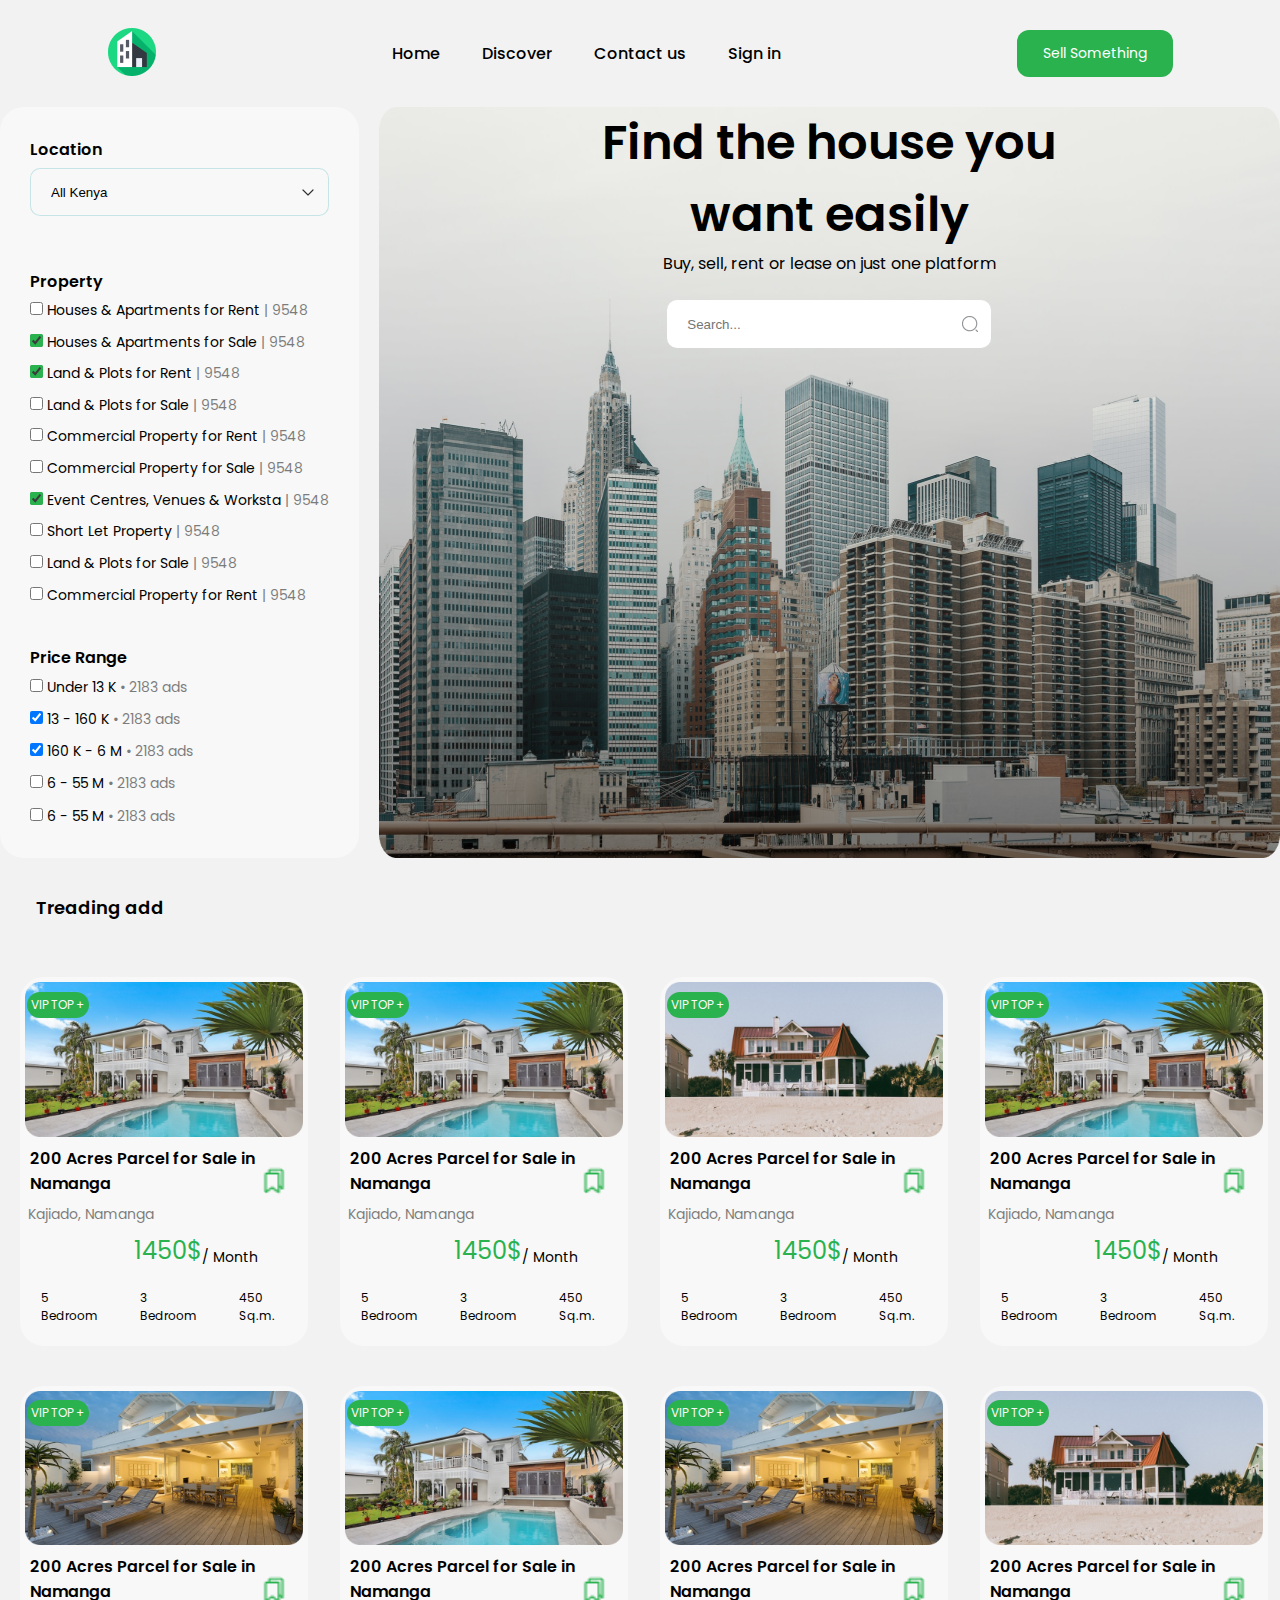
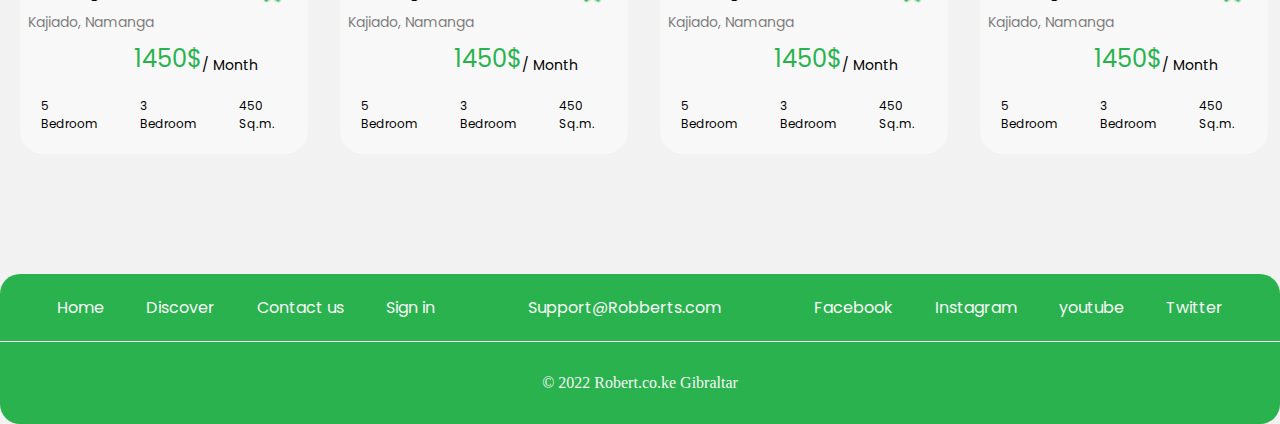
<file: index.html>
<!DOCTYPE html>
<html lang="en">
<head>
    <meta charset="UTF-8">
    <meta name="viewport" content="width=device-width, initial-scale=1.0">
    <meta property="og:url" content="nana1313.github.io/intermediate-exam/" />
    <meta property="og:type" content="shop" />
    <meta property="og:title" content="Smart Academy intermediate exam" />
    <meta property="og:description" content="This is my web-site for exam" />
    <meta property="og:image" content="https://github.com/nana1313/intermediate-exam/blob/main/img/cityPhoto.png?raw=true" />
    <meta name="description" content="Author: N.D. Author, Category: House Shop, Length: 2 pages">
    <meta name="google-site-verification" content="+nxGUDJ4QpAZ5l9Bsjdi102tLVC21AIh5d1Nl23908vVuFHs34=">
    <meta name="robots" content="noindex,nofollow">
    <link rel="shortcut icon" href="img/apartment_Icon.png" type="image/x-icon">
    <link rel="stylesheet" href="style.css">
    <title>FindHouse</title>
</head>
<body>
    <header class="header_container">
         <a href="index.html" > <img class="site-icon" src="img/apartment_Icon.png" alt="apartment_Icon"> </a>
         <img class="search-icon" src="img/search_icon.png" alt="search_icon">
        <ul class="nav_bar">
            <li>
                <a class="nav_bar_a" href="index.html">Home</a>
            </li>
            <li>
                <a class="nav_bar_a"  href="#discover">Discover</a>
            </li>
            <li>
                <a class="nav_bar_a"  href="#contactus">Contact us</a>
            </li>
            <li>
                <a class="nav_bar_a"  href="#signin">Sign in</a>
            </li>
        </ul>
        
        <button class="header-button">Sell Something</button>
    </header>
    
    <main class="main_container">

    <section class="section_1">

 
    <div class="Location">
            <h4>
                Location
            </h4>
            <select class="location-drop-down" name="location" id="location">
                <option value="">All Kenya</option>
                <option value="">Tbilisi</option>
                <option value="">Batumi</option>
                <option value="">Rustavi</option>
                <option value="">Kutaisi</option>
                <option value="">Zugdidi</option>
                <option value="">Ozurgeti</option>
            </select>

            <h4 class="property"> Property</h4>
            
            <div class="check_1" >
            <div>
                <input id="check" type="checkbox" id="vehicle1" name="vehicle1" value="Bike">
                <label for="vehicle1"> Houses & Apartments for Rent
                    <span>| 9548</span></label><br> </div>
                <div>
                <input type="checkbox" id="Apartments" name="Apartments" value="Apartments" checked>
                <label for="vehicle2"> Houses & Apartments for Sale
                    <span>| 9548</span> </label><br></div>  
                    <div>
                <input type="checkbox" id="Plots" name="Plots" value="Plots" checked>
                <label for="vehicle3">Land & Plots for Rent
                    <span>| 9548</span></label><br></div>
                    <div>
                <input type="checkbox" id="Plots1" name="Plots" value="Plots">
                <label for="vehicle1"> Land & Plots for Sale
                    <span>| 9548</span></label><br></div>
                    <div>
                <input type="checkbox" id="Commercial" name="Commercial" value="Commercial">
                <label for="vehicle2">Commercial Property for Rent
                    <span>| 9548</span></label><br></div>
                    <div>
                <input type="checkbox" id="Commercial" name="Commercial" value="Commercial">
                <label for="vehicle3"> Commercial Property for Sale
                    <span>| 9548</span></label><br></div>
                    <div>
                <input type="checkbox" id="Worksta" name="Worksta" value="Worksta" checked>
                <label for="vehicle3"> Event Centres, Venues & Worksta
                    <span>| 9548</span></label><br></div>
                    <div>
                <input type="checkbox" id="Short" name="Short" value="Short">
                <label for="vehicle3">Short Let Property
                    <span>| 9548</span></label><br></div>
                    <div>
                <input type="checkbox" name="Land" id="Land" value="Land">
                <label for="vehicle3"> Land & Plots for Sale
                    <span>| 9548</span></label><br></div>
                    <div>
                <input type="checkbox" id="Commercial" name="Commercial" value="Commercial">
                <label for="vehicle3"> Commercial Property for Rent
                    <span>| 9548</span></label><br></div>
            </div>

            <h4 class="price-range">
                Price Range
            </h4>

                <div class="check_2">
            <div>
            <input type="checkbox" id="vehicle1" name="vehicle1" value="Bike">
            <label for="vehicle1"> Under 13 K <span>• 2183 ads</span>
                </label><br> </div>
            <div>
            <input type="checkbox" id="vehicle2" name="vehicle2" value="Car" checked>
            <label for="vehicle2"> 13 - 160 K <span>• 2183 ads</span>
                </label><br></div>  
                <div>
            <input type="checkbox" id="vehicle3" name="vehicle3" value="Boat" checked>
            <label for="vehicle3">160 K - 6 M <span>• 2183 ads</span>
                </label><br></div>
                <div>
                <input type="checkbox" id="vehicle1" name="vehicle1" value="Bike">
            <label for="vehicle1"> 6 - 55 M <span>• 2183 ads</span>
                </label><br></div>
                <div>
            <input type="checkbox" id="vehicle2" name="vehicle2" value="Car">
            <label for="vehicle2">6 - 55 M <span>• 2183 ads</span>
                </label><br></div>
            </div> 
        </div>

        <div class="findhouse_image">
            <img class="city-image" src="img/cityPhoto.png" alt="cityPhoto">
            <div class="photo_part">
                <h1>Find the house you <span>want easily</span></h1>
                <p class="photo_text">Buy, sell, rent or lease on just one platform</p>
                <input class="search_place_photo" type="text" id="location-input" placeholder="Search...">
            </div>

        </div>

    </section>
    <h4 class="section2_h4">Treading add</h4>

    <section class="section_2">
        
        <div class="Namanga">
           <a href="index1.html"  target="_blank">
                <img class="Home_all" src="img/Rectangle 541.png" alt="hotel1">
                <p class="Top">VIP TOP +</p>
                <img class="Frame-icon" src="img/Frame (2).png">
                <p class="Destination">200 Acres Parcel for Sale in Namanga</p>
                <p class="Home_name">Kajiado, Namanga</p>
                <p class="Time"><span class="Price_Home">1450$</span class="month">/ Month</p>
                <ul>
                    <li>
                        5 Bedroom
                    </li>
                    <li>
                        3 Bedroom
                    </li>
                    <li>
                        450 Sq.m.
                    </li>
                </ul>
            </a>


        </div>
        <div class="Namanga">
            <a href="index1.html"  target="_blank">
                 <img class="Home_all" src="img/Rectangle 541.png" alt="hotel1">
                 <p class="Top">VIP TOP +</p>
                 <img class="Frame-icon" src="img/Frame (2).png">
                 <p class="Destination">200 Acres Parcel for Sale in Namanga</p>
                 <p class="Home_name">Kajiado, Namanga</p>
                 <p class="Time"><span class="Price_Home">1450$</span>/ Month</p>
                 <ul>
                     <li>
                         5 Bedroom
                     </li>
                     <li>
                         3 Bedroom
                     </li>
                     <li>
                         450 Sq.m.
                     </li>
                 </ul>
             </a>
 
 
         </div>
        <div class="Namanga">
            <a href="index1.html"  target="_blank">
            <img class="Home_all" src="img/Rectangle 520.png" alt="hotel1">
            <p class="Top">VIP TOP +</p>
            <img class="Frame-icon" src="img/Frame (2).png">
            <p class="Destination">200 Acres Parcel for Sale in Namanga</p>
            <p class="Home_name">Kajiado, Namanga</p>
            <p class="Time"><span class="Price_Home">1450$</span>/ Month</p>
            <ul>
                <li>
                    5 Bedroom
                </li>
                <li>
                    3 Bedroom
                </li>
                <li>
                    450 Sq.m.
                </li>
            </ul>
        </a>


        </div>
        <div class="Namanga">
            <a href="index1.html"  target="_blank">
            <img class="Home_all" src="img/Rectangle 541.png" alt="hotel1">
            <p class="Top">VIP TOP +</p>
            <img class="Frame-icon" src="img/Frame (2).png">
            <p class="Destination">200 Acres Parcel for Sale in Namanga</p>
            <p class="Home_name">Kajiado, Namanga</p>
            <p class="Time"><span class="Price_Home">1450$</span>/ Month</p>
            <ul>
                <li>
                    5 Bedroom
                </li>
                <li>
                    3 Bedroom
                </li>
                <li>
                    450 Sq.m.
                </li>
            </ul>
        </a>


        </div>
        <div class="Namanga">
            <a href="index1.html"  target="_blank">
            <img class="Home_all" src="img/Rectangle 519.png" alt="hotel1">
            <p class="Top">VIP TOP +</p>
            <img class="Frame-icon" src="img/Frame (2).png">
            <p  class="Destination">200 Acres Parcel for Sale in Namanga</p>
            <p class="Home_name">Kajiado, Namanga</p>
            <p class="Time"><span class="Price_Home">1450$</span>/ Month</p>
            <ul>
                <li>
                    5 Bedroom
                </li>
                <li>
                    3 Bedroom
                </li>
                <li>
                    450 Sq.m.
                </li>
            </ul>
        </a>


        </div>
        <div class="Namanga">
            <a href="index1.html"  target="_blank">
            <img class="Home_all" src="img/Rectangle 527.png" alt="hotel1">
            <p class="Top">VIP TOP +</p>
            <img class="Frame-icon" src="img/Frame (2).png">
            <p class="Destination">200 Acres Parcel for Sale in Namanga</p>
            <p class="Home_name">Kajiado, Namanga</p>
            <p class="Time"><span class="Price_Home">1450$</span>/ Month</p>
            <ul>
                <li>
                    5 Bedroom
                </li>
                <li>
                    3 Bedroom
                </li>
                <li>
                    450 Sq.m.
                </li>
            </ul>
        </a>


        </div>
        
        <div class="Namanga">
            <a href="index1.html"  target="_blank">
            <img  class="Home_all" src="img/Rectangle 431.png" alt="hotel1">
            <p class="Top">VIP TOP +</p>
            <img class="Frame-icon" src="img/Frame (2).png">
            <p class="Destination">200 Acres Parcel for Sale in Namanga</p>
            <p class="Home_name">Kajiado, Namanga</p>
            <p class="Time"><span class="Price_Home">1450$</span>/ Month</p>
            <ul>
                <li>
                    5 Bedroom
                </li>
                <li>
                    3 Bedroom
                </li>
                <li>
                    450 Sq.m.
                </li>
            </ul>
        </a>


        </div>
        <div class="Namanga">
            <a href="index1.html"  target="_blank">
            <img class="Home_all" src="img/Rectangle 520.png" alt="hotel1">
            <p class="Top">VIP TOP +</p>
            <img class="Frame-icon" src="img/Frame (2).png">
            <p class="Destination">200 Acres Parcel for Sale in Namanga</p>
            <p class="Home_name">Kajiado, Namanga</p>
            <p class="Time"><span class="Price_Home">1450$</span>/ Month</p>
            <ul>
                <li>
                    5 Bedroom
                </li>
                <li>
                    3 Bedroom
                </li>
                <li>
                    450 Sq.m.
                </li>
            </ul>
        </a>


        </div>

    </section>

    </main>
    
        <footer>
            
            <section class="footer_section1">
    
            <div class="footer_nav">
               
                <ul class="footerUL_1">
                    <li>
                        <a href="index.html">Home</a>
                    </li>
                    <li>
                        <a href="index.html">Discover</a>
                </li>
                <li>
                    <a href="index.html">Contact us</a>
                    </li>
                </li>
                <li>
                <a href="index.html">Sign in</a>
                </li>
       
                </ul>
       
        
            <a class="SupportEmail" href="mailto:Support@Robberts.com">Support@Robberts.com</a>
                </a>
       
            <ul class="footerUL_2">
                <li>
                    <a href="index.html">Facebook</a>
                </li>
                <li>
                    <a href="index.html">Instagram</a>
            </li>
            <li>
                <a href="index.html">youtube</a>
                </li>
            </li>
            <li>
            <a href="index.html">Twitter</a>
            </li>
       
            </ul>
           
        </div>
        
       
       
        <P>© 2022 Robert.co.ke Gibraltar</P>

    </section>

    <section class="footer_section2">

        <ul class="footer_icons">
            <li>

                <img src="img/Home_icon.png" alt="Home_all">
                
            </li>
            <li>

                <img src="img/3dcube.png" alt="inbox_icon">
                
            </div>
            <li>

                <img class="plus_icon" src="img/Frame.png" alt="plus_icon">
                
            </div>
            <li>
                <img src="img/message-icon.png" alt="message-icon">
                
            </li>
            <li>
                <img src="img/user_icon.png" alt="user_icon">
                
            </li>

        </ul>
         

       

    </section>
       
       
        </footer>
</body>
</html>
</file>
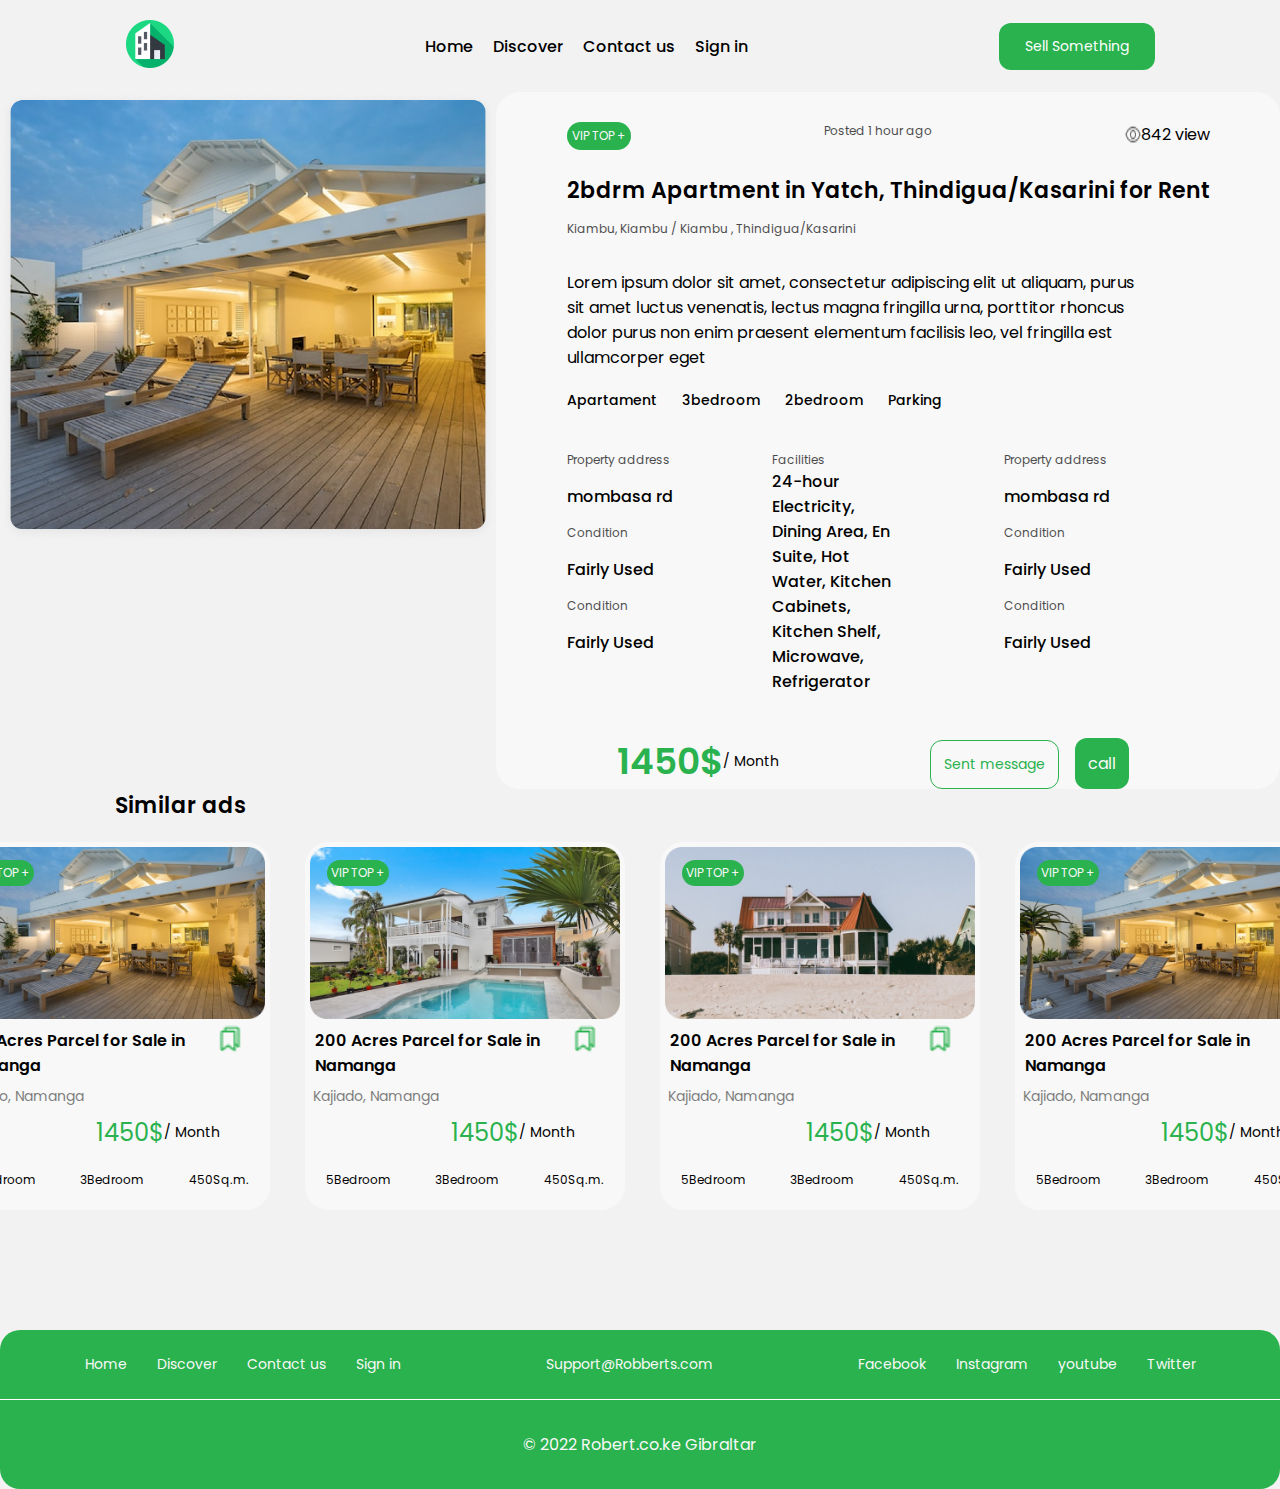
<file: index1.html>
<!DOCTYPE html>
<html lang="en">
<head>
    <meta charset="UTF-8">
    <meta name="viewport" content="width=device-width, initial-scale=1.0">
    <link rel="shortcut icon" href="img/apartment_Icon.png" type="image/x-icon">
    <link rel="stylesheet" href="style1.css">
    <title>Home Internal</title>

</head>
<body>
    <header class="header_container">
        <a href="index.html" > <img class="site-icon" src="img/apartment_Icon.png" alt="apartment_Icon"> </a>

       <ul class="nav_bar">
           <li>
               <a class="nav_bar_a" href="index.html">Home</a>
           </li>
           <li>
               <a class="nav_bar_a"  href="#">Discover</a>
           </li>
           <li>
               <a class="nav_bar_a"  href="#">Contact us</a>
           </li>
           <li>
               <a class="nav_bar_a"  href="#">Sign in</a>
           </li>
       </ul>
       
       <button class="header-button">Sell Something</button>
   </header>
   <main class="main_container">
        <section class="section_1">
            <div class="image-part">

              <img class="main-photo" src="img/Rectangle 431 (1).png" alt="internalHome">
              
            </div>
            <div class="right_side">
                    <div class="top_text">
                        <p class="Top_1"> VIP TOP +</p>
                        <p class="Posted_time"> Posted 1 hour ago</p>
                        <p class="eyeFrame"><img src="img/Frame (1).png" alt="eye-icon" > <span>842 view</span></p>
                    </div>
                   <div class="Paragrap_text">
                        <h2>
                            2bdrm Apartment in Yatch, Thindigua/Kasarini for Rent
                        </h2>
                        <p class="Kiambu" >
                        <span> Kiambu, Kiambu / Kiambu , Thindigua/Kasarini</span>
                        </p>
                        <p class="right_side_bigtext">
                            Lorem ipsum dolor sit amet, consectetur adipiscing elit ut aliquam, purus sit amet luctus venenatis, lectus magna fringilla urna, porttitor rhoncus dolor purus non enim praesent elementum facilisis leo, vel fringilla est ullamcorper eget
                        </p>
                        
                   </div>
                   <div class="right_side_secondUl">
                    <ul>
                        <li>Apartament</li>
                        <li>3bedroom</li>
                        <li>2bedroom</li>
                        <li>Parking</li>
                    </ul>

                   </div>
                <div class="bottom_text">
                   <div class="bottomText-firstcolum">
                    <p><span>Property address</span></p>
                    <p>mombasa rd</p>
                    <p><span>Condition</span></p>
                    <p>Fairly Used</p>
                    <p><span>Condition</span></p>
                    <p>Fairly Used</p>

                   </div>
                   <div class="bottomText-secondcolum">
                    <p><span>Facilities</span></p>
                    <p style="max-width: 133px;"> 24-hour Electricity,
                        Dining Area,
                        En Suite,
                        Hot Water,
                        Kitchen Cabinets,
                        Kitchen Shelf,
                        Microwave,
                        Refrigerator</p>
                    </div>
                 <div class="bottomText-thirdcolum">
                    <p><span>Property address</span></p>
                    <p>mombasa rd</p>
                    <p><span>Condition</span></p>
                    <p>Fairly Used</p>
                    <p><span>Condition</span></p>
                    <p>Fairly Used</p>
                 </div>

                  
                    
                </div>
                <div class="rightSide-bottomPart">


                    <p class="Time"><span class="homePrice">1450$</span>/ Month</p>

                    <div class="bottom_button">
                        <p class="sent_message">Sent message</p>
                        <p class="Call">call</p>
                    </div>
                </div>

            </div>
            </section>
            
           <section>
            <h4>Similar ads</h4>
            <div class="section_2">
                <div class="Namanga">
                    <a href="index1.html"  target="_blank">
                        <img class="Home_all" src="img/Rectangle 431.png" alt="hotel1">
                        <p class="Top">VIP TOP +</p>
                        <img class="Frame-icon" src="img/Frame (2).png">
                        <p class="Destination">200 Acres Parcel for Sale in Namanga</p>
                        <p class="Home_name">Kajiado, Namanga</p>
                        <p class="Time"><span class="Price_Home">1450$</span>/ Month</p>
                        <ul>
                            <li>
                                5Bedroom
                            </li>
                            <li>
                                3Bedroom
                            </li>
                            <li>
                                450Sq.m.
                            </li>
                        </ul>
                    </a>
                </div>
                <div class="Namanga">
                    <a href="index1.html"  target="_blank">
                        <img class="Home_all" src="img/Rectangle 428.png" alt="hotel1">
                        <p class="Top">VIP TOP +</p>
                        <img class="Frame-icon" src="img/Frame (2).png">
                        <p class="Destination">200 Acres Parcel for Sale in Namanga</p>
                        <p class="Home_name">Kajiado, Namanga</p>
                        <p class="Time"><span class="Price_Home">1450$</span>/ Month</p>
                        <ul>
                            <li>
                                5Bedroom
                            </li>
                            <li>
                                3Bedroom
                            </li>
                            <li>
                                450Sq.m.
                            </li>
                        </ul>
                    </a>
                </div>
                <div class="Namanga">
                    <a href="index1.html"  target="_blank">
                        <img class="Home_all" src="img/Rectangle 425.png" alt="hotel1">
                        <p class="Top">VIP TOP +</p>
                        <img class="Frame-icon" src="img/Frame (2).png">
                        <p class="Destination">200 Acres Parcel for Sale in Namanga</p>
                        <p class="Home_name">Kajiado, Namanga</p>
                        <p class="Time"><span class="Price_Home">1450$</span>/ Month</p>
                        <ul>
                            <li>
                                5Bedroom
                            </li>
                            <li>
                                3Bedroom
                            </li>
                            <li>
                                450Sq.m.
                            </li>
                        </ul>
                    </a>
                </div>
                <div class="Namanga">
                    <a href="index1.html"  target="_blank">
                        <img class="Home_all" src="img/Rectangle 431.png" alt="hotel1">
                        <p class="Top">VIP TOP +</p>
                        <img class="Frame-icon" src="img/Frame (2).png">
                        <p class="Destination">200 Acres Parcel for Sale in Namanga</p>
                        <p class="Home_name">Kajiado, Namanga</p>
                        <p class="Time"><span class="Price_Home">1450$</span>/ Month</p>
                        <ul>
                            <li>
                                5Bedroom
                            </li>
                            <li>
                                3Bedroom
                            </li>
                            <li>
                                450Sq.m.
                            </li>
                        </ul>
                    </a>
                </div>
            </div>
           </section>
        
        

   </main>
   <footer>
            
    <section class="footer_section1">

    <div class="footer_nav">
       
        <ul class="footerUL_1">
            <li>
                <a href="index.html">Home</a>
            </li>
            <li>
                <a href="index.html">Discover</a>
        </li>
        <li>
            <a href="index.html">Contact us</a>
            </li>
        </li>
        <li>
        <a href="index.html">Sign in</a>
        </li>

        </ul>


    <a class="SupportEmail" href="mailto:Support@Robberts.com">Support@Robberts.com</a>
        </a>

    <ul class="footerUL_2">
        <li>
            <a href="index.html">Facebook</a>
        </li>
        <li>
            <a href="index.html">Instagram</a>
    </li>
    <li>
        <a href="index.html">youtube</a>
        </li>
    </li>
    <li>
    <a href="index.html">Twitter</a>
    </li>

    </ul>
   
</div>



<P>© 2022 Robert.co.ke Gibraltar</P>
</section>

<section class="footer_section2">

<ul class="footer_icons">
    <li>

        <img src="img/Home_icon.png" alt="Home_all">
        
    </li>
    <li>

        <img src="img/3dcube.png" alt="inbox_icon">
        
    </div>
    <li>

        <img class="plus_icon" src="img/Frame.png" alt="plus_icon">
        
    </div>
    <li>
        <img src="img/message-icon.png" alt="message-icon">
        
    </li>
    <li>
        <img src="img/user_icon.png" alt="user_icon">
        
    </li>

</ul>
 



</section>


</footer>
</body>
</html>
</file>
<file: style.css>
@font-face {
    font-family:"poppins400";
    src: url(font/Poppins-Regular.ttf);
  }
  
  @font-face {
    font-family: "poppins500";
    src: url(font/Poppins-Medium.ttf);
  }
  
  @font-face {
    font-family: "poppins600";
    src: url(font/Poppins-SemiBold.ttf);
  }
 
 *{
    margin:0;
    padding:0; 
    box-sizing:border-box
} 
      
body{
    background-color: #F2F2F2;
}
 
a{
    text-decoration: none;
}
 
.header_container{
    display: flex;
    justify-content:space-around;
    align-items: center;
    margin: 20px 0;
}
h4{
    font-family: poppins600;
}
.photo_text,
label{
    font-family:'poppins400';
}
.nav_bar{
    display: flex;
}

.nav_bar_a{
    position: relative;
    font-family:'poppins500';
    color: black;
}
.nav_bar_a:after{
    content: "";
    position: absolute;
    background-color: #29B24E;
    height: 2px;
    width: 0%;
    left: -0%;
    top: 30px;
    bottom: 0;
}
.nav_bar_a:hover::after{
    width: 100%;
}
 
li{
    padding: 21px;
    list-style-type: none;
}
.main_container{
    display: grid;
    justify-content: center;
}
.header-button{
    max-width: 156px;
    width: 100%;
    height: 47px;
    border-radius: 12px;
    background-color: #29b24e;
    border: none;
    color: white;
    font-family: poppins400;
    font-weight: 400;
    font-size: 14px;
    line-height: 21px;
}
.header-button:hover{
    font-size: 16px;
    border: 1px solid black;
  }
.site-icon{
    max-width: 48px;
    height: 48px;
}
 .Location {
    height:751px ;
    border-radius: 24px;
    background-color: #F8F8F8;
    box-shadow: #C2C2C24F ;
    max-width: 395px;
    width: 100%;
    padding: 30px;
    display: grid;
    justify-content: space-around; 
}
.location-drop-down {
    max-width: 331px;
    width: 100%;
    height: 48px;
    padding: 0 20px;
    outline: none;
    border-radius: 10px;
    border: 0.5px solid #0d9ca436;
}
select {
    background: url("img/drop-down-arrow.png") no-repeat;
    background-position: calc(100% - 0.75rem) center !important;
    -moz-appearance: none !important;
    -webkit-appearance: none !important;
    appearance: none !important;
    padding-right: 20px !important;
}
.check_1 span,
.check_2 span{
    opacity: 50%;
}
.check_1{
    accent-color:#29B24E;
    font-size: 14px;
    display: grid;
    gap: 10px; 
}

.property{
    padding-top: 46px;
}
.price-range{
    padding-top: 39px;
}
.check_2{
         
    gap: 20px;
    font-size: 14px;
    display: grid;
    gap: 10px;
    font-size: 14px;
}
.city-image{
    max-width: 1220px;
    width: 100%;
    position: relative;
}
.section_1{
    display: grid;
    grid-template-columns: auto auto;
    gap: 20px;
 }
.photo_part{
    position: absolute;
    display: flex;
    flex-direction: column;
    justify-content: center;
    align-items: center;
}
.findhouse_image{
    position: relative;
    display: flex;
    justify-content: center;
}
h1{
    font-size: 48px;
    font-family: poppins600; 
}
.search_place_photo{
    position: absolute;
    background: url("img/search_icon.png") no-repeat right;
    background-size: 18px;
    background-position-x: 294px;
    width: 324px;
    height: 48px;
    background-color: white;
    border: none;
    border-radius: 10px;
    padding: 20px;
    margin: 0 auto;
    margin-top: 265px;
}
.Namanga{
    margin: 20px;
    display: flex;
    justify-content: center;
    background-color: #F8F8F8;
    border-radius: 24px;
    position: relative;
    max-width: 395px;
    width: 90%;
}
.section_2{
    display: grid;
    grid-template-columns: auto auto auto auto;
}
.Destination{
    font-size: 16px;
    font-family: poppins600;
    margin-left: 10px;
 }
 .Home_name{
    font-family: poppins400;
    font-size: 14px;
    color: #000000;
    opacity: 50%;
    padding: 8px;
 }
 .Price_Home{
    font-family: poppins400;
    color:#29B24E;
    font-size: 24px;
 }
 .Time{
    font-family: poppins400;
    font-size: 14px;
    display: flex;
    justify-content: flex-end;
    margin-right: 50px;
    align-items: flex-end;
 }
.month{
    top: 10px;
}
.Namanga > ul{
    display: flex;
    justify-content: space-between;
    font-size: 14px;
}
.Top{
    font-family: poppins400;
    top: 4%;
    right: 76%;
    position: absolute;
    font-size: 12px;
    background-color: #29B24E;
    color: #F8F8F8;
    border-radius: 15px;
    max-width:65px;
    padding: 4px;
}
 
.Frame-icon{
    width: 40px;
    height: 40px;
    position: absolute;
    top: 50%;
    right: 5%;
    background-color: #F8F8F8;
    padding: 5px;
    border-radius: 48px;
}
 
.Home_all{
    padding: 5px;
    position: relative;
    max-width: 363px;
    width: 100%;
}
 
.section2_h4{
font-size: 18px;
padding: 36px;
}
footer{
    margin-top: 100px;
}

.footer_section1{
    background-color: #29B24E;
    border-radius: 20px;
  }
 
footer a{
    color: #F8F8F8;
}
.Namanga ul{
    font-size: 12px;
    font-family: poppins400;
    display: flex;
    justify-content: space-between;
}
.Namanga a{
    color:#000000;
}
 
.footer_section{
    display: flex;
    justify-content: space-between;
    align-items: baseline;
}
 
footer p{
    display: flex;
    color:#F8F8F8;
    justify-content: center;
    padding: 32px;
}
    
.footer_nav{
    display: flex;
   align-items: baseline;
   justify-content: space-around;
   border-bottom: 1px white solid;
   
 
}
 
.footer_line{
    display: flex;
    justify-content: center; 
}
.Line_F{
    display: flex;
}
 
footer p{
    display: flex;
    color:#F8F8F8;
    justify-content: center;
    padding: 32px;
}
.search-icon{
    display: none;
}
.footer_section2{
    padding: 72px;
    display: flex;
    justify-content: space-around;
    display: none;
}
.footer_icons{
    display: flex;
    justify-content: center;
    align-items: flex-end;
}
#icon_name{
 list-style-type: none;
}
.plus_icon{
    background-color: #29B24E;
    border-radius: 12px;
    padding: 10px;
}
.footer_icons>li> h6{
    display: flex;
    justify-content: space-around;
    font-family: Poppins400;
} 
.footerUL_1,
.footerUL_2{
    display: flex;
}      
.SupportEmail,
.footerUL_1,
.footerUL_2 li{
    font-family: Poppins400;
}
h1>span{
    display: flex;
    justify-content: center
}
@media (max-width: 1024px) {
    .nav_bar,
    .header-button,
    .search_place_photo,
    .SupportEmail{
        display: none;
    }
    .search-icon,
    .footer_section2{
        display: block;
    }
    .header_container{
        display: flex;
        justify-content: space-between;
        align-items: center;
        margin: 30px;
    }
    .city-image{
        max-width: 335px;
        border-radius: 24px;
        height: 435px;  
    }
    .section_2,
    .section_1{
        display: flex;
        flex-wrap: wrap-reverse;
        justify-content: center;
    }
    h1{
        max-width: 241px;
        font-size: 24px;
    }
    .photo_text{
        max-width: 294px;
        font-size: 14px;
    }
    .findhouse_image{
        display:flex;
    }
    .footerUL_1,
    .footerUL_2{
        display: grid;
    }
    .main_container{
        display: grid;
    }
    .footer{
        display: grid;
    }
 }
</file>
<file: style1.css>
@font-face {
    font-family: "poppins400";
    src: url(font/Poppins-Regular.ttf);
  }
  
  @font-face {
    font-family: "poppins500";
    src: url(font/Poppins-Medium.ttf);
  }
  
  @font-face {
    font-family: "poppins600";
    src: url(font/Poppins-SemiBold.ttf);
  }
 

*{
    margin:0;
     padding:0; 
     box-sizing:border-box} 
     
body{
    background-color:#F2F2F2;
}
a{
    text-decoration: none;
}
.header_container{
    display: flex;
    justify-content: space-around;
    align-items: center;
    margin: 20px 0;
    flex-direction: row;
}
.nav_bar,
.nav_bar li,
.sell_something p,
.right_side_secondUl li,
.bottom_text p{
    font-family:'poppins500';
    display: flex;
    gap:20px;
}
.nav_bar_a{
    position: relative;
    font-family:'poppins500';
    color: black;
}
.nav_bar_a:after{
    content: "";
    position: absolute;
    background-color: #29B24E;
    height: 2px;
    width: 0%;
    left: -0%;
    top: 30px;
    bottom: 0;
}
.nav_bar_a:hover::after{
    width: 100%;
}
.header-button{
    max-width: 156px;
    width: 100%;
    height: 47px;
    border-radius: 12px;
    background-color: #29b24e;
    border: none;
    color: white;
    font-family: poppins400;
    font-weight: 400;
    font-size: 14px;
    line-height: 21px;
}
.header-button:hover{
    font-size: 16px;
    border: 1px solid black;
  }
.right_side_secondUl li{
    display:flex;
    flex-direction: row;
}
.nav_bar_a{
    color: black;
    gap:30px;
}
li{
    list-style-type: none;
}
.Namanga li{
    padding: 21px;
    display: grid;
    gap: 10px;
}
.sell_something{
    font-family: 'poppins400';
    color:white;
    background-color: #29B24E;
    border-radius: 12px;
    padding: 13px;
    display: flex;
    align-items: center;
    height: 47px;
}
.site-icon{
    max-width: 48px;
    height: 48px;
}
.main-photo{
    max-width: 810px;
    width:100%;
}
.section_1{
    display: flex;
    justify-content: center;
}
.right_side{
    display: grid;
    justify-content: center;
    max-width:786px;
    width: 100%;
    background-color: #F8F8F8;
    border-radius: 24px;
}
.top_text{
    font-family:'poppins400';
    display: grid;
    grid-template-columns: auto auto auto;
    padding-top: 30px;
    align-items: flex-start;
    justify-content: space-between;
}
.eyeFrame{
    display: flex;
}
.right_side_bigtext{
    max-width: 611px;
    width: 90%;
    padding-top: 32px;
    font-family: 'poppins400';   
}
.Posted_time,
.bottom_text span,
.Paragrap_text span{
    opacity: 70%;
    font-size: 12px;
    font-family: 'poppins400';
}
.Frame-icon{
    width: 40px;
    height: 40px;
    position: absolute;
    right: 6%;
    bottom: 41%;
    background-color: #F8F8F8;
    padding: 5px;
    border-radius: 48px;
}
.Top_1{
    font-size: 12px;
    background-color: #29B24E;
    color: #F8F8F8;
    border-radius: 15px;
    max-width:70px;
    padding: 5px;
}
.Top{
    font-family: poppins400;
    top: 5%;
    left: 7%;
    position: absolute;
    font-size: 12px;
    background-color: rgb(41, 178, 78);
    color: rgb(248, 248, 248);
    border-radius: 15px;
    max-width: 65px;
    padding: 4px;
}
.Paragrap_text{
    display: flex;
    flex-direction: column;
}
h2{
    margin: auto;
    font-family: 'poppins600';
    padding-top:24px;
    font-size: 22px;
}
.Kiambu{
    padding-top: 12px;
}
.right_side_secondUl ul{
    gap: 25px;
    display: flex;
    padding-top: 20px;
    align-items: flex-end;
    font-size: 14px;    
}
h4{
    font-family: 'poppins600';
    font-size: 22px;
    margin-left: 9%;
}

.bottom_text{
    padding-top: 40px;
    display: grid;
    grid-template-columns: auto auto auto;
}
.bottomText-firstcolum,
.bottomText-thirdcolum{
    display: flex;
    flex-direction: column;
    gap: 15px;
}
.homePrice{
    font-family: 'poppins600';
    color:#29B24E;
    font-size: 36px;
    weight:600;
}
.sent_message{
    border:1px solid #29B24E;
    max-width: 154px;
    border-radius:12px ;
    padding: 13px;
    color:#29B24E;
    font-size: 14px;
    font-family: 'poppins400';
}
.Call{
    background-color: #29B24E;
    color: #F8F8F8;
    padding: 13px;
    max-width: 80px;
    border-radius: 12px;
    font-family: 'poppins400';
}
.rightSide-bottomPart{
    padding-top: 40px;
    display: flex;
    justify-content:space-around;
    margin-right: 30px;
}
.bottom_button{
    display: grid;
    grid-template-columns: auto auto;
    gap:16px;
    align-items: end;
}
.section_2{
    display: grid;
    grid-template-columns: auto auto auto auto;
    justify-content: center;
}
.Namanga{
    margin: 20px;
    display: flex;
    justify-content: center;
    background-color: #F8F8F8;
    border-radius: 24px;
    position: relative;
    max-width: 395px;
    width: 90%;
}
.Home_all{
    padding: 5px;
    position: relative;
    max-width: 363px;
    width: 100%;
}
.Destination{
    font-size: 16px;
    font-family: 'poppins600';
    margin-left: 10px;
}
.Home_name{
    font-family: 'poppins400';
    font-size: 14px;
    color: #000000;
    opacity: 50%;
    padding: 8px;
}
.Time{
    font-family: poppins400;
    font-size: 14px;
    display: flex;
    justify-content: flex-end;
    margin-right: 50px;
    align-items: center
}
.Price_Home{
    color:#29B24E;
    font-size: 24px;
}

.Namanga ul{
    display: flex;
    font-size: 12px;
    font-family: 'poppins400';
    justify-content: space-between;
}
    
.Namanga a{
    color:#000000;
}
.main_container{
    gap: 40px;
    justify-content: center;
}
.footer_section1{
    background-color: #29B24E;
    border-radius: 20px;
}
    
.footer_nav{
    display: flex;
    align-items: baseline;
    justify-content: space-around;
    border-bottom: 1px solid white;
}
.footer_section2{
    display: none;
}
footer{
    margin-top: 100px;
}
footer a{
    color: #F8F8F8;
    padding: 15px;
    font-size: 14px;
    font-family: 'POPPINS400';
}
footer ul{
    display: flex;
    padding: 24px;
}

.footer_line{
    max-width: 1640px;
    width: 100%;
    
}
 
footer p{
    font-family: 'poppins400';
    display: flex;
    color:#F8F8F8;
    justify-content: center;
    padding: 32px;
}
@media (max-width: 1024px) {
   .header_container,
    .mail,
    .SupportEmail{
    display: none;
   }
   .section_1,
   .section_2{
    display: flex;
    flex-wrap: wrap;
   }
   .rightSide-bottomPart{
    display: flex;
    flex-direction: column;
   }
   .bottom_button{
    padding-top: 30px;
    display: flex;
    flex-direction: column;
    margin-left: 20px;
    padding-bottom: 20px;

   }
   .sent_message,
   .Call{
    margin: auto;
    display: flex;
    max-width: 334px;
    width: 100%;
    justify-content: center;
    
   }
   .bottom_text{
    display:flex;
    flex-direction: column;
    margin-left: 20px;
    
   }
   .top_text{
    display: flex;
    justify-content: space-around;
    align-items: center
   }
   footer ul{
    flex-direction: column;
    gap: 10px;
   }
   .right_side{
    margin: auto;
   }
   .bottomText-secondcolum{
    position: absolute;
    left: 60%;
    top: 90%;
    }
    h2{
    font-size: 18px;

   }
   .right_side_bigtext,
   .homePrice{
    font-size: 12px;
   }

   .homePrice{
    font-size: 24px;
   }
   .image-part{
    max-width: 90%;
    margin: auto;
   }
   .Paragrap_text,
   .right_side_secondUl ul{
    margin-left: 20px;
   }
   .rightSide-bottomPart span{
     margin-left: 20px;

   }
}
</file>
